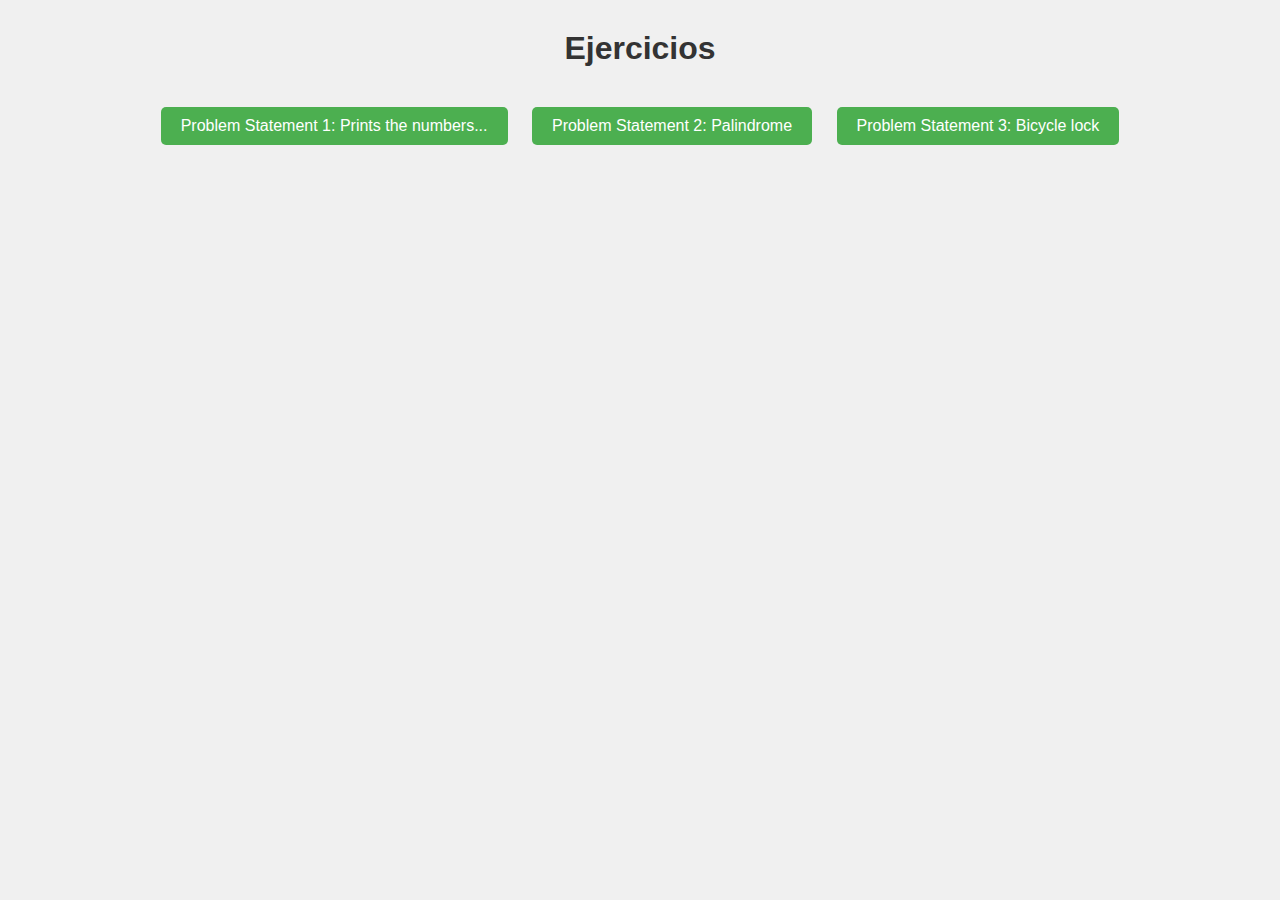
<file: index.html>
<!DOCTYPE html>
<html lang="en">
<head>
    <meta charset="UTF-8">
    <meta name="viewport" content="width=device-width, initial-scale=1.0">
    <title>Principal</title>
    <link rel="stylesheet" href="estilos.css">
</head>
<body>
    <h1>Ejercicios</h1>

    <button onclick="window.location.href = 'ejercicio1.html';">Problem Statement 1: Prints the numbers...</button>
    <button onclick="window.location.href = 'ejercicio2.html';">Problem Statement 2: Palindrome</button>
    <button onclick="window.location.href = 'ejercicio3.html';">Problem Statement 3: Bicycle lock</button>
</body>
</html>
</file>
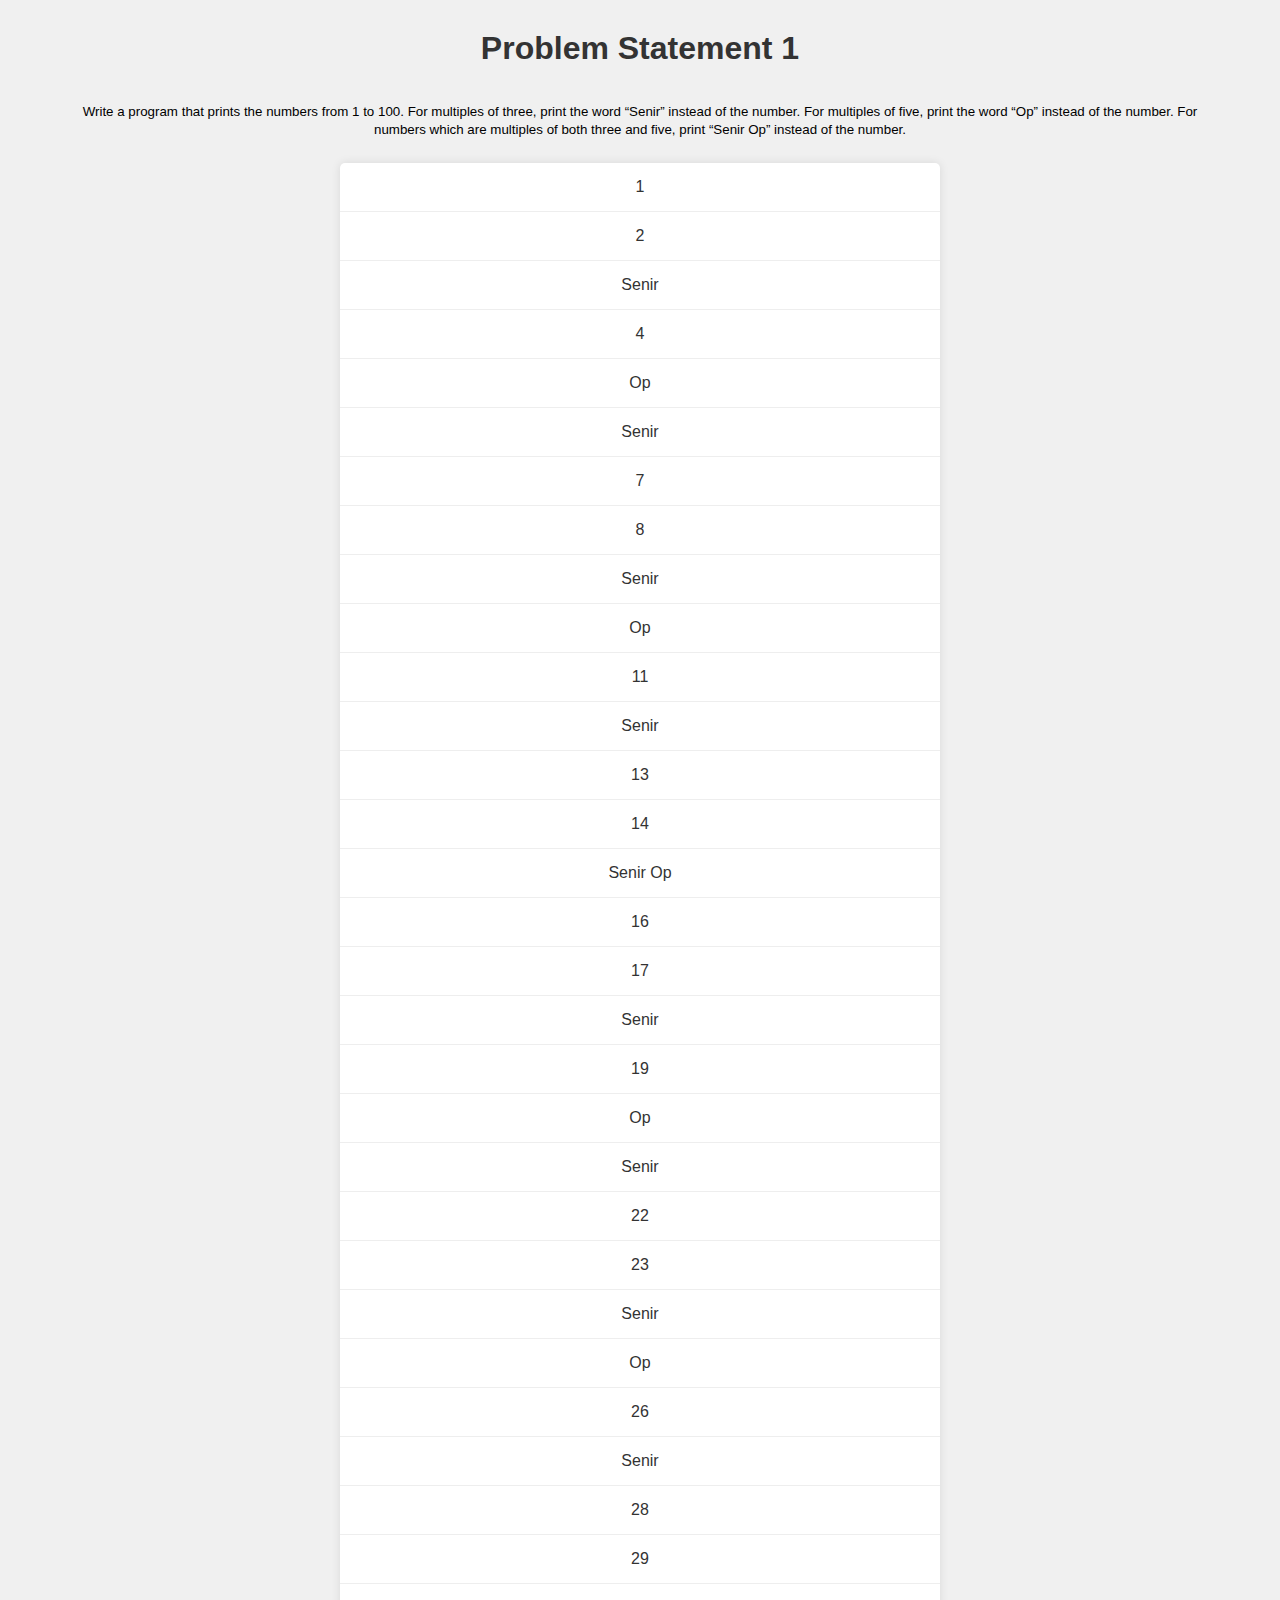
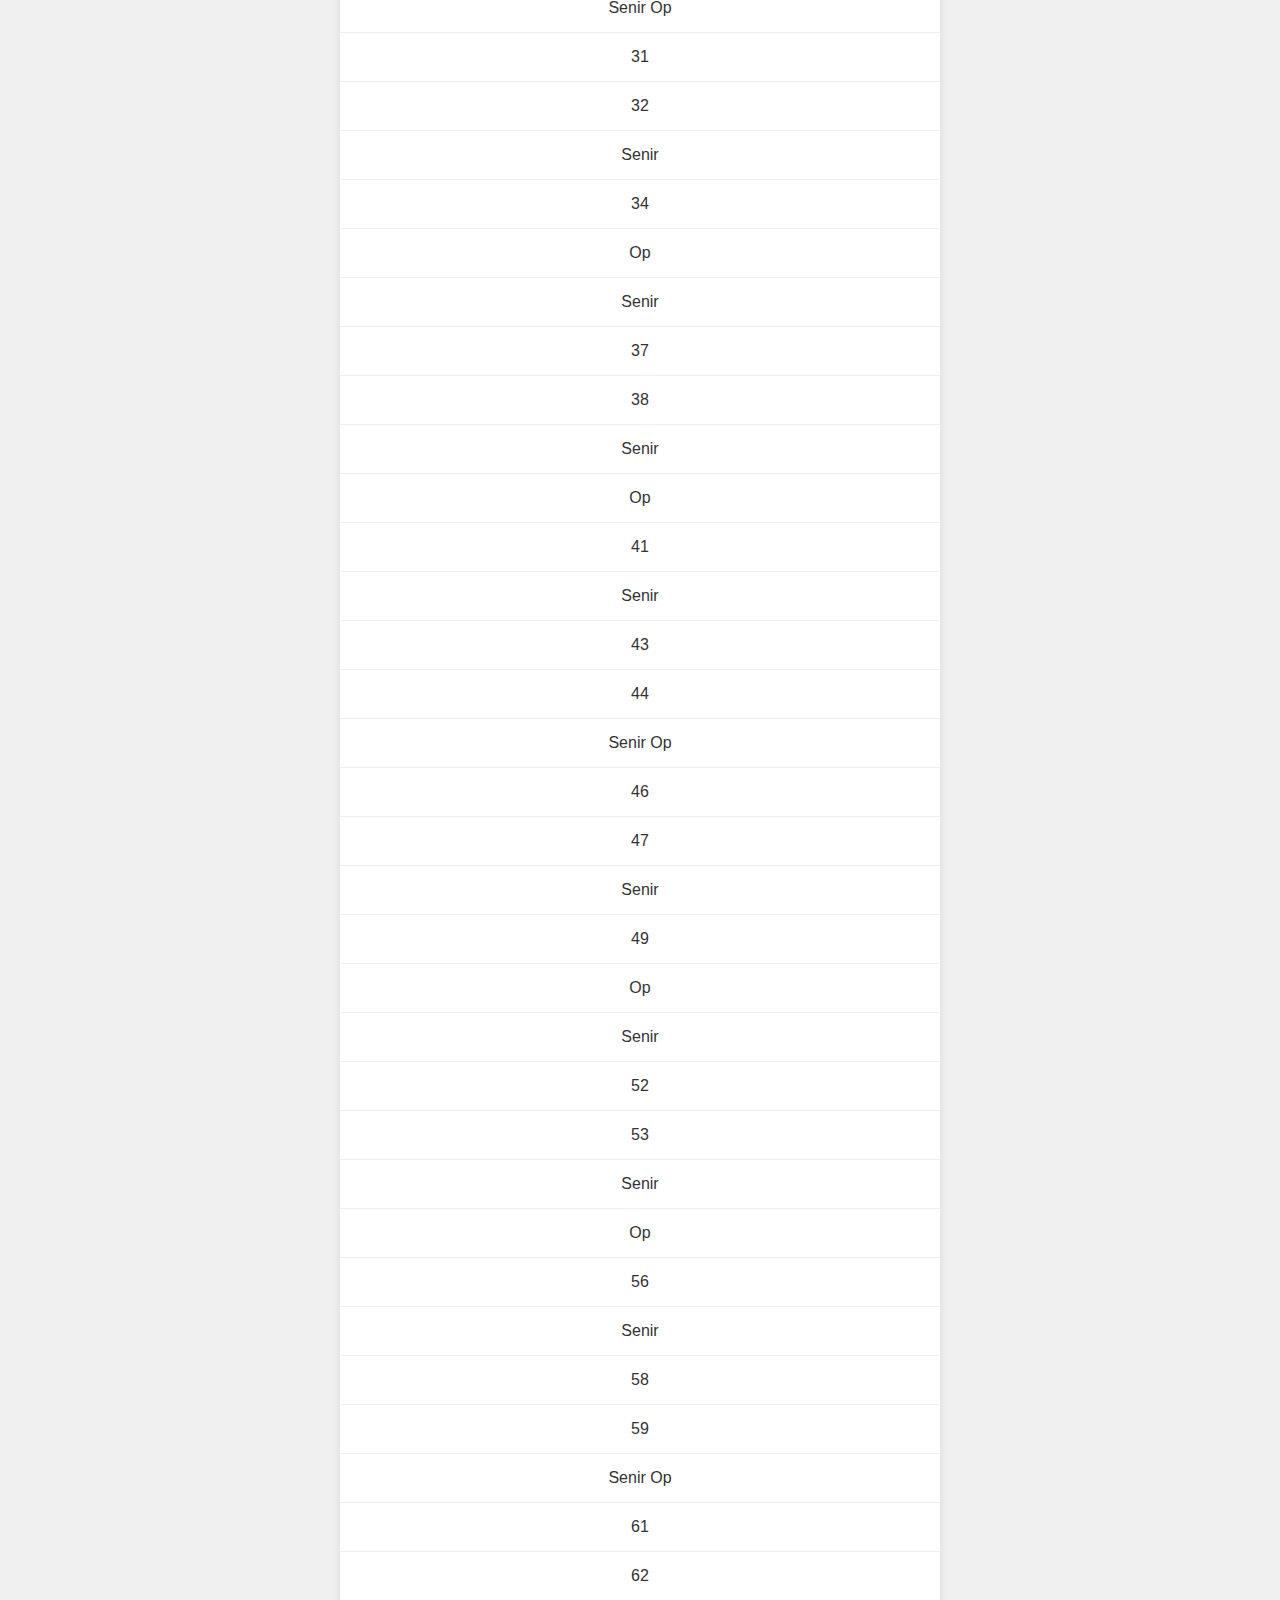
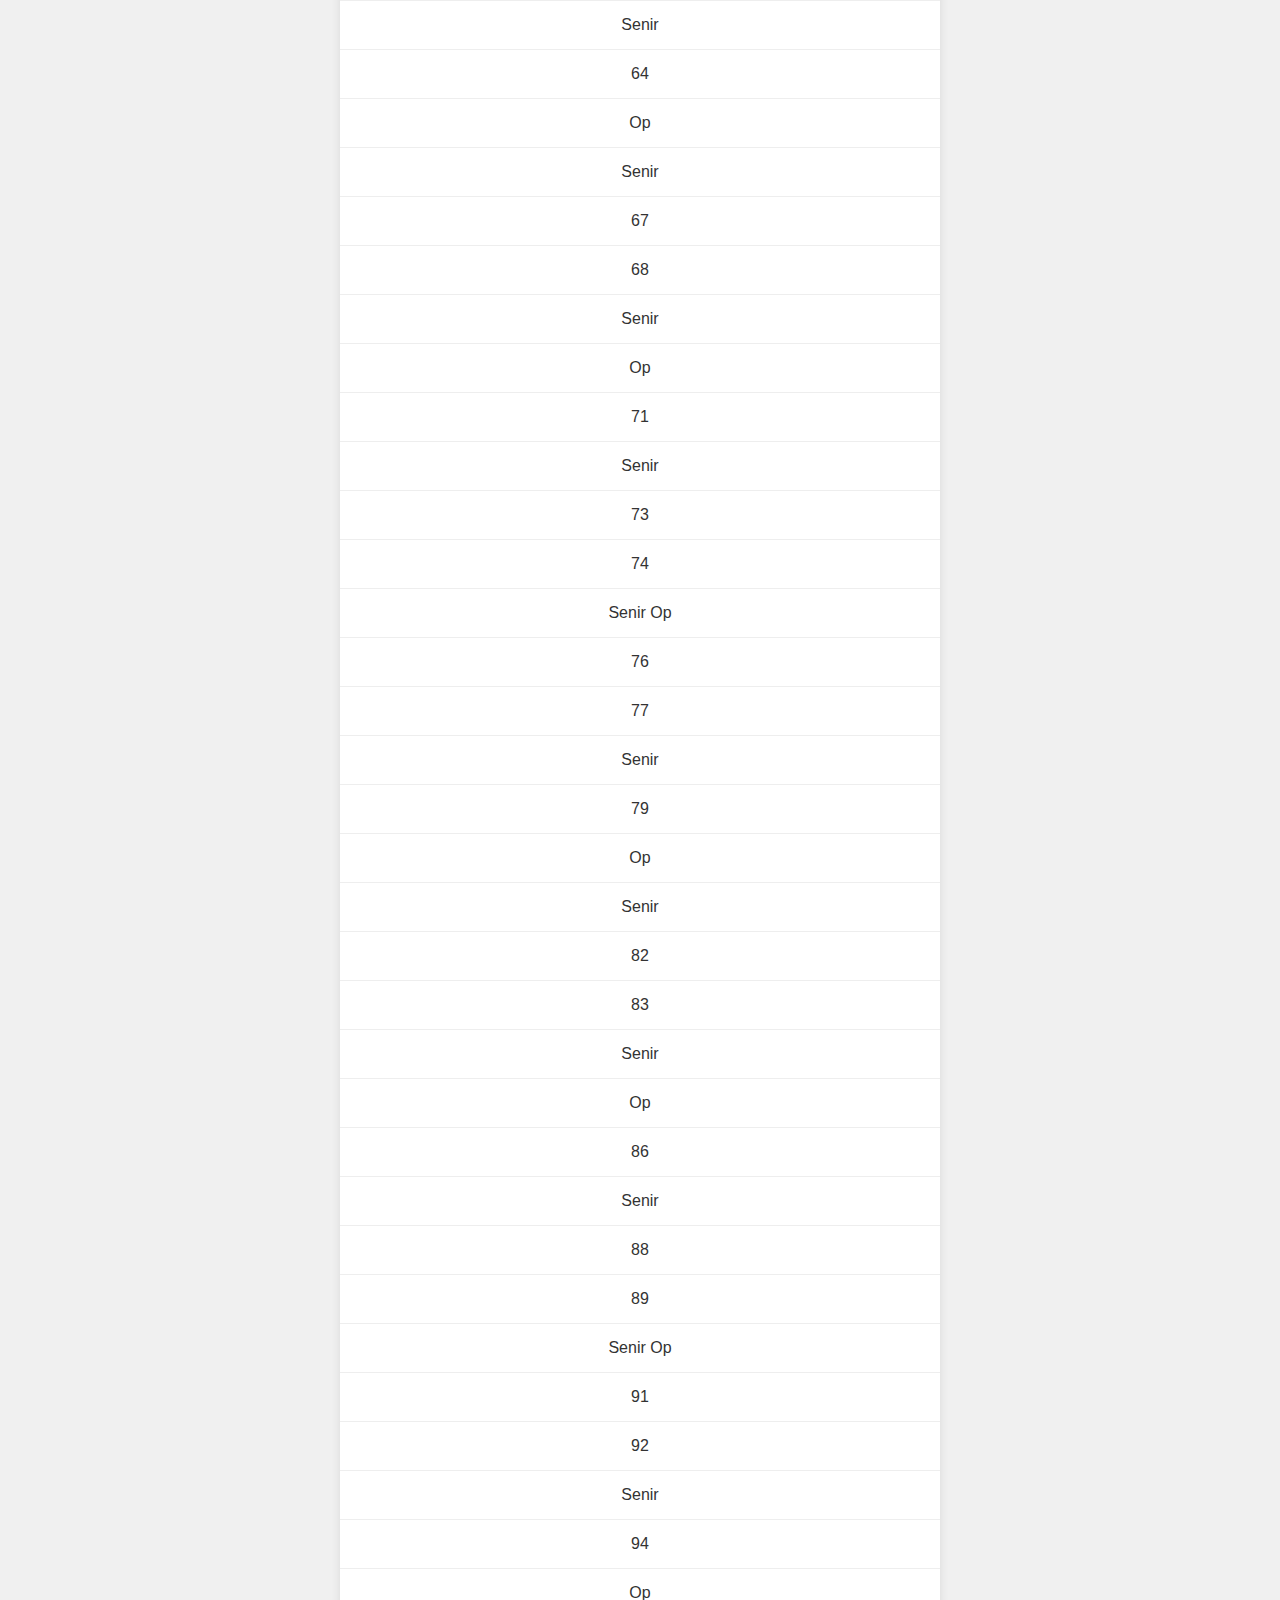
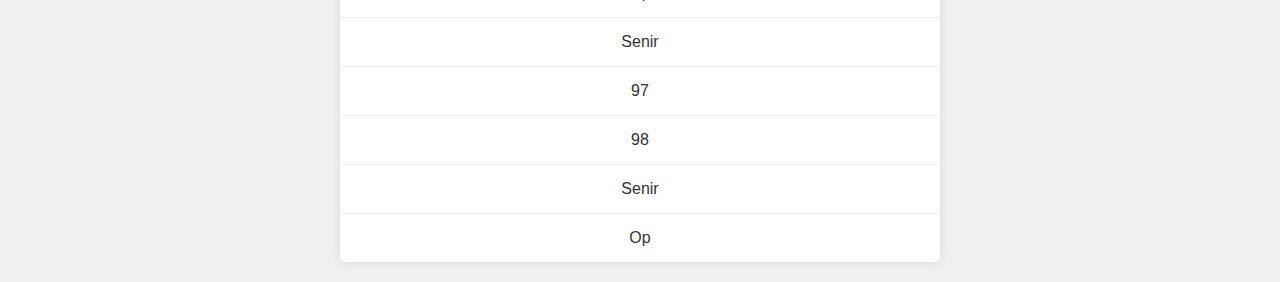
<file: ejercicio1.html>
<!DOCTYPE html>
<html lang="en">
<head>
    <meta charset="UTF-8">
    <meta name="viewport" content="width=device-width, initial-scale=1.0">
    <title>Problem Statement 1</title>
    <link rel="stylesheet" href="estilos.css">
</head>
<body>
    <h1>Problem Statement 1</h1>
    <div style=" padding: 5px; margin: 0  60px; ">
        <small>Write a program that prints the numbers from 1 to 100. For multiples of three, print the word “Senir” instead
            of the number. For multiples of five, print the word “Op” instead of the number.
            For numbers which are multiples of both three and five, print “Senir Op” instead of the number.</small>
    </div>
    <ul id="resultList"></ul>

    <script>
        const resultList = document.getElementById("resultList");

        for (let i = 1; i <= 100; i++) {
            let result = "";
            if (i % 3 === 0 && i % 5 === 0) {
                result = "Senir Op";
            } else if (i % 3 === 0) {
                result = "Senir";
            } else if (i % 5 === 0) {
                result = "Op";
            } else {
                result = i.toString();
            }

            const listItem = document.createElement("li");
            listItem.textContent = result;
            resultList.appendChild(listItem);
        }
    </script>
</body>
</html>
</file>
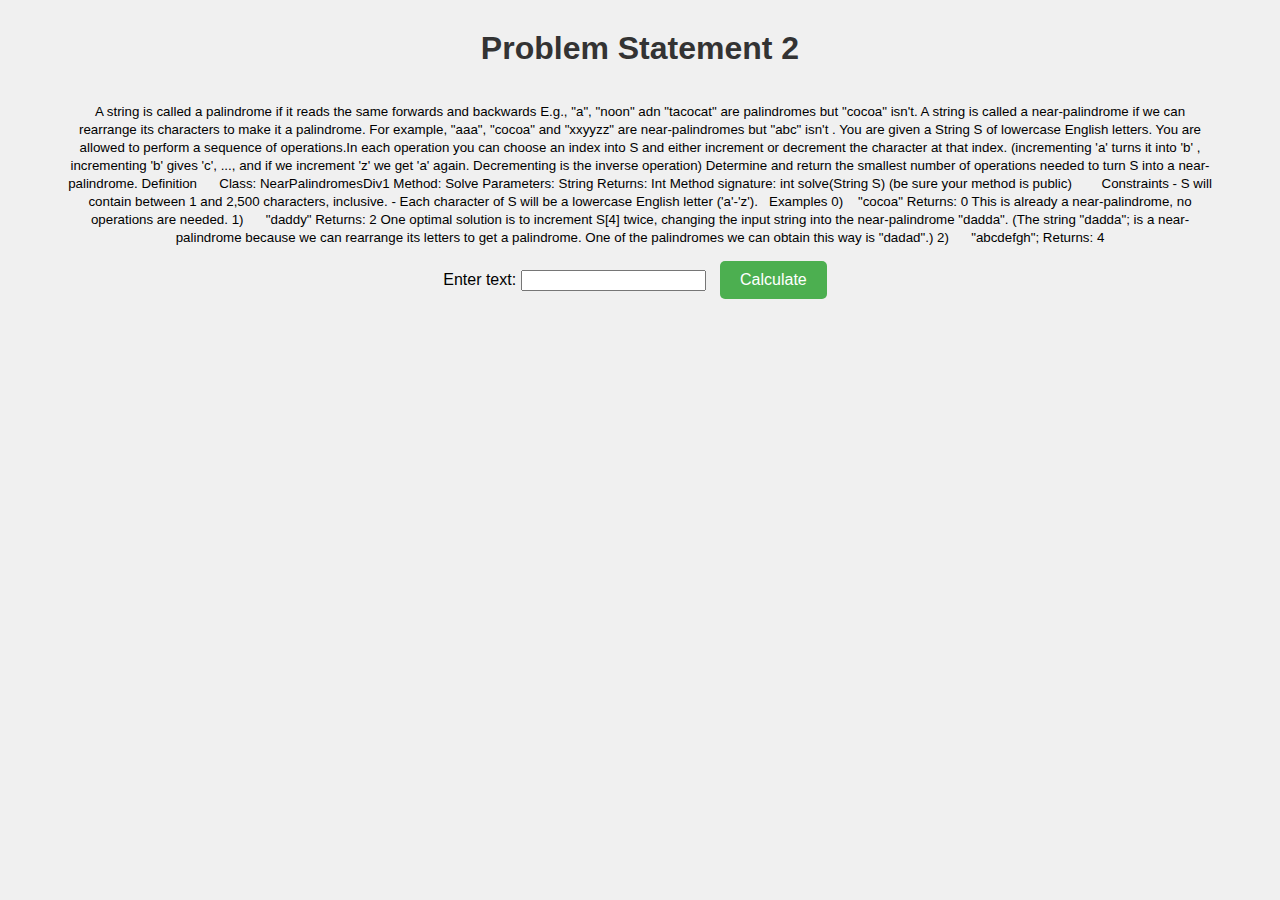
<file: ejercicio2.html>
<!DOCTYPE html>
<html lang="en">
  <head>
    <meta charset="UTF-8" />
    <meta name="viewport" content="width=device-width, initial-scale=1.0" />
    <title>Problem Statement 2</title>
    <link rel="stylesheet" href="estilos.css" />
  </head>
  <body>
    <h1>Problem Statement 2</h1>
    <div style="padding: 5px; margin: 0 60px">
      <small>
        A string is called a palindrome if it reads the same forwards and
        backwards E.g., "a", "noon" adn "tacocat" are palindromes but "cocoa"
        isn't. A string is called a near-palindrome if we can rearrange its
        characters to make it a palindrome. For example, "aaa", "cocoa" and
        "xxyyzz" are near-palindromes but "abc" isn't . You are given a String S
        of lowercase English letters. You are allowed to perform a sequence of
        operations.In each operation you can choose an index into S and either
        increment or decrement the character at that index. (incrementing 'a'
        turns it into 'b' , incrementing 'b' gives 'c', ..., and if we increment
        'z' we get 'a' again. Decrementing is the inverse operation) Determine
        and return the smallest number of operations needed to turn S into a
        near-palindrome. Definition      Class: NearPalindromesDiv1 Method:
        Solve Parameters: String Returns: Int Method signature: int solve(String
        S) (be sure your method is public)        Constraints - S will contain
        between 1 and 2,500 characters, inclusive. - Each character of S will be
        a lowercase English letter ('a'-'z').   Examples 0)    "cocoa" Returns:
        0 This is already a near-palindrome, no operations are needed. 1)     
        "daddy" Returns: 2 One optimal solution is to increment S[4] twice,
        changing the input string into the near-palindrome "dadda". (The string
        "dadda"; is a near-palindrome because we can rearrange its letters to
        get a palindrome. One of the palindromes we can obtain this way is
        "dadad".) 2)      "abcdefgh"; Returns: 4
      </small>
    </div>
    <label for="inputText">Enter text:</label>
    <input type="text" id="inputText" />
    <button onclick="calculateNearPalindromes()">Calculate</button>
    <div id="result"></div>
    <script>
      class NearPalindromesDiv1 {
        solve(S) {
          if (this.isPalindrome(S)) {
            return 0;
          }

          if (this.isNearPalindrome(S)) {
            return 0;
          }

          let oddCount = this.countOddFrequency(S);

          if (oddCount % 2 !== 0) {
            oddCount++;
          }
          return oddCount / 2;
        }

        isPalindrome(str) {
          return str === str.split("").reverse().join("");
        }

        isNearPalindrome(str) {
          let charCount = {};
          for (let char of str) {
            charCount[char] = (charCount[char] || 0) + 1;
          }

          let oddCount = 0;
          for (let char in charCount) {
            if (charCount[char] % 2 !== 0) {
              oddCount++;
            }
          }

          return oddCount <= 1;
        }

        countOddFrequency(str) {
          let charCount = {};
          for (let char of str) {
            charCount[char] = (charCount[char] || 0) + 1;
          }

          let oddCount = 0;
          for (let char in charCount) {
            if (charCount[char] % 2 !== 0) {
              oddCount++;
            }
          }
          return oddCount;
        }
      }
      const solver = new NearPalindromesDiv1();
      const resultElement = document.getElementById("result");
      console.log(solver.solve("cocoa")); // Devuelve: 0
      console.log(solver.solve("daddy")); // Devuelve: 2
      console.log(solver.solve("abcdefgh")); // Devuelve: 4
      function calculateNearPalindromes() {
        const inputText = document.getElementById("inputText").value;
        const solver = new NearPalindromesDiv1();
        const resultElement = document.getElementById("result");
        const result = solver.solve(inputText);
        resultElement.textContent = `Return: ${result}`;
      }
    </script>
  </body>
</html>
</file>
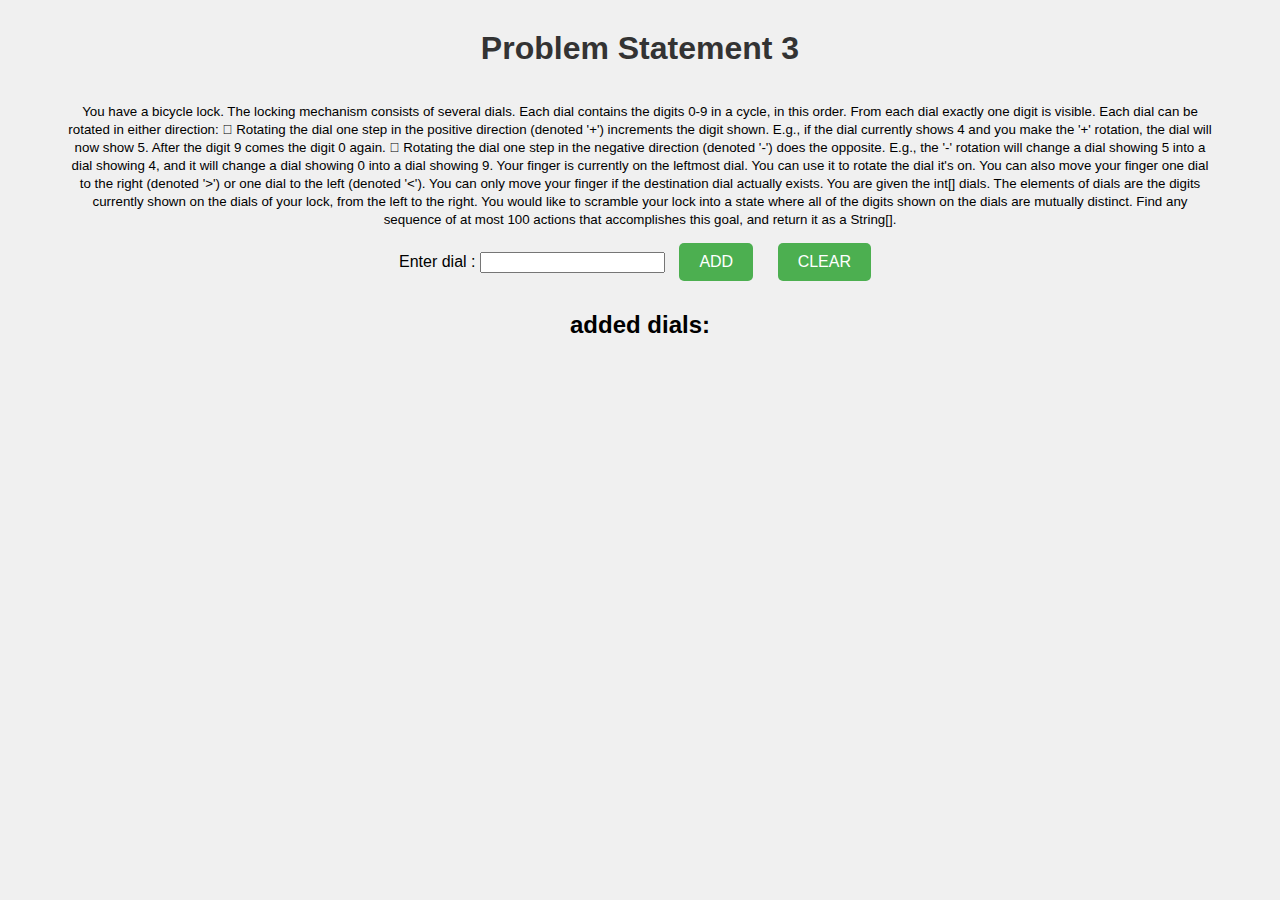
<file: ejercicio3.html>
<!DOCTYPE html>
<html lang="en">
<head>
    <meta charset="UTF-8">
    <meta name="viewport" content="width=device-width, initial-scale=1.0">
    <title>Problem Statement 3</title>
    <link rel="stylesheet" href="estilos.css">
</head>
<body>
    <h1>Problem Statement 3</h1>
    <div style="padding: 5px; margin: 0 60px;">
        <small>
            You have a bicycle lock. The locking mechanism consists of several dials. Each dial contains the digits 0-9 in a
cycle, in this order. From each dial exactly one digit is visible.
Each dial can be rotated in either direction:
 Rotating the dial one step in the positive direction (denoted '+') increments the digit shown.
E.g., if the dial currently shows 4 and you make the '+' rotation, the dial will now show 5. After the
digit 9 comes the digit 0 again.
 Rotating the dial one step in the negative direction (denoted '-') does the opposite.
E.g., the '-' rotation will change a dial showing 5 into a dial showing 4, and it will change a dial showing
0 into a dial showing 9.
Your finger is currently on the leftmost dial. You can use it to rotate the dial it's on. You can also move your
finger one dial to the right (denoted '>') or one dial to the left (denoted '<'). You can only move your finger if
the destination dial actually exists.
You are given the int[] dials. The elements of dials are the digits currently shown on the dials of your lock, from
the left to the right.
You would like to scramble your lock into a state where all of the digits shown on the dials are mutually
distinct. Find any sequence of at most 100 actions that accomplishes this goal, and return it as a String[].
        </small>
    </div>

    <label for="inputText">Enter dial :</label>
    <input type="text"  id="inputNumber">
    <button onclick="bicycleLock.makeDistinct()">ADD</button>
    <button onclick="bicycleLock.clearValor()">CLEAR</button>
    <h2>added dials:</h2>
    <ul id="valoresList"></ul>

    <script >
class BicycleLock {
    constructor() {
        this.valoresList = [];
    }
    makeDistinct() {
        this.clearValor();
        const inputValue = document.getElementById("inputNumber").value;
        const valor = parseInt(inputValue);
        if (this.valoresList.some(item => item.valor === valor)) {
            alert("El valor ya está en la lista.");
            return;
        }
        const digitos = this.descomponerDigitos(valor);
        const digitosConBotones = digitos.map(digito => ({ valor: digito, id: Date.now() }));
        this.valoresList.push(...digitosConBotones);
        this.mostrarValores();
    }

    sonDigitosDistintos(valor) {
        const digitos = valor.toString().split('').map(Number);
        return new Set(digitos).size === digitos.length;
    }

    descomponerDigitos(numero) {
        return numero.toString().split('').map(digito => parseInt(digito));
    }

    mostrarValores() {
        const valoresListElement = document.getElementById("valoresList");
        valoresListElement.innerHTML = "";

        this.valoresList.forEach(item => {
            const li = document.createElement("li");
            li.textContent = item.valor;

            const buttonIncrementar = document.createElement("button");
            buttonIncrementar.textContent = "+";
            buttonIncrementar.onclick = () => this.incrementarValor(item);
            li.appendChild(buttonIncrementar);

            const buttonDecrementar = document.createElement("button");
            buttonDecrementar.textContent = "-";
            buttonDecrementar.onclick = () => this.decrementarValor(item);
            li.appendChild(buttonDecrementar);

            valoresListElement.appendChild(li);
        });
    }

    incrementarValor(item) {
        if (!item.incrementado) {
            if (item.valor == 9) {
                item.valor = 0;
            } else {
                item.valor++;
            }
            item.incrementado = true;
            this.mostrarValores();
        }
    }

    decrementarValor(item) {
        if (!item.decrementado) {
            if (item.valor == 0) {
                item.valor = 9;
            } else {
                item.valor--;
            }
            item.decrementado = true;
            this.mostrarValores();
        }
    }

    clearValor() {
        this.valoresList = [];
        const valoresListElement = document.getElementById("valoresList");
        valoresListElement.innerHTML = "";
        document.getElementById("inputNumber").value = "";
    }
}

const bicycleLock = new BicycleLock();



   </script>
</body>
</html>
</file>
<file: estilos.css>
/* styles.css */

body {
    font-family: Arial, sans-serif;
    text-align: center;
    background-color: #f0f0f0;
    margin: 0;
    padding: 0;
}

h1 {
    margin-top: 50px;
    margin-bottom: 30px;
    color: #333;
}

button {
    padding: 10px 20px;
    margin: 10px;
    font-size: 16px;
    background-color: #4CAF50;
    color: white;
    border: none;
    border-radius: 5px;
    cursor: pointer;
}

button:hover {
    background-color: #45a049;
}




h1 {
    text-align: center;
    color: #333;
    margin-top: 30px;
}

ul {
    list-style-type: none;
    padding: 0;
    margin: 20px auto;
    width: 80%;
    max-width: 600px;
    background-color: #fff;
    border-radius: 5px;
    box-shadow: 0 0 10px rgba(0, 0, 0, 0.1);
    overflow: hidden;
}

li {
    padding: 15px;
    border-bottom: 1px solid #eee;
    color: #333;
    font-size: 16px;
    transition: background-color 0.3s ease;
}

li:last-child {
    border-bottom: none;
}

li:hover {
    background-color: #f5f5f5;
}
</file>
